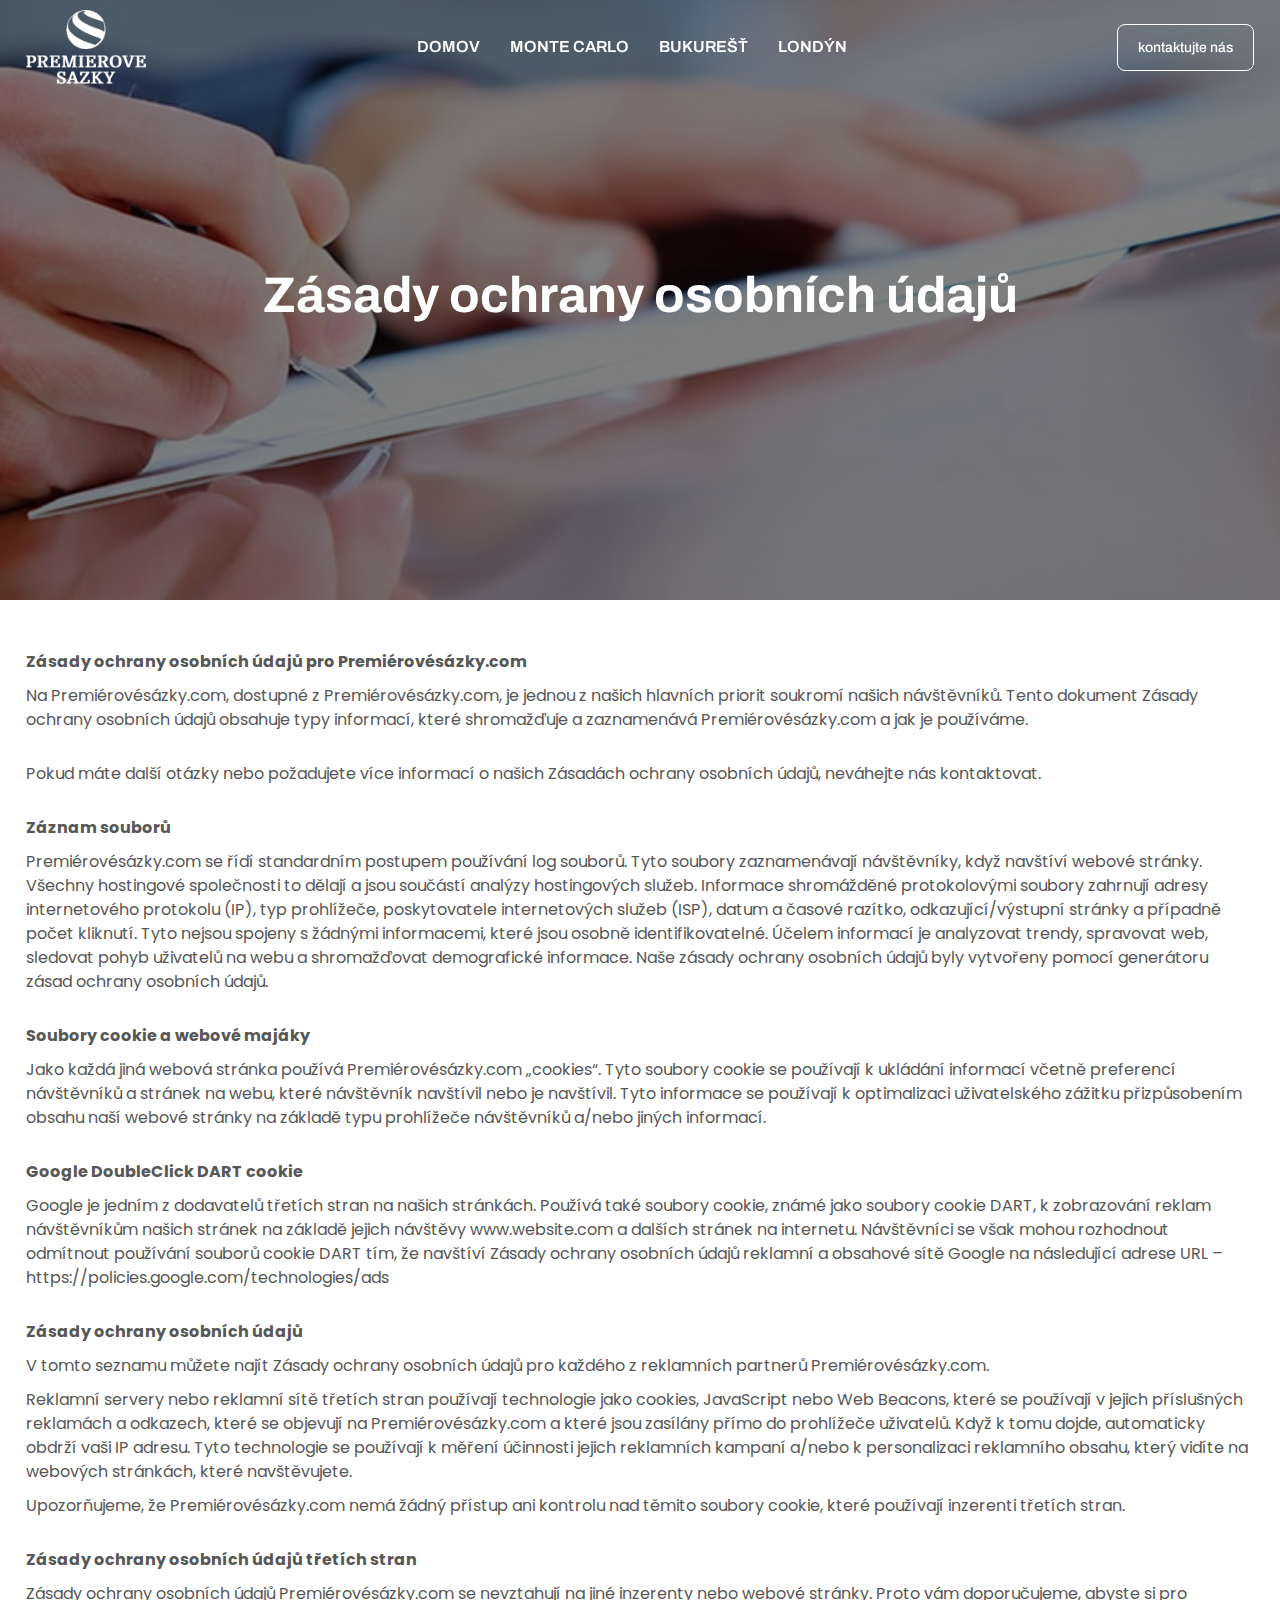
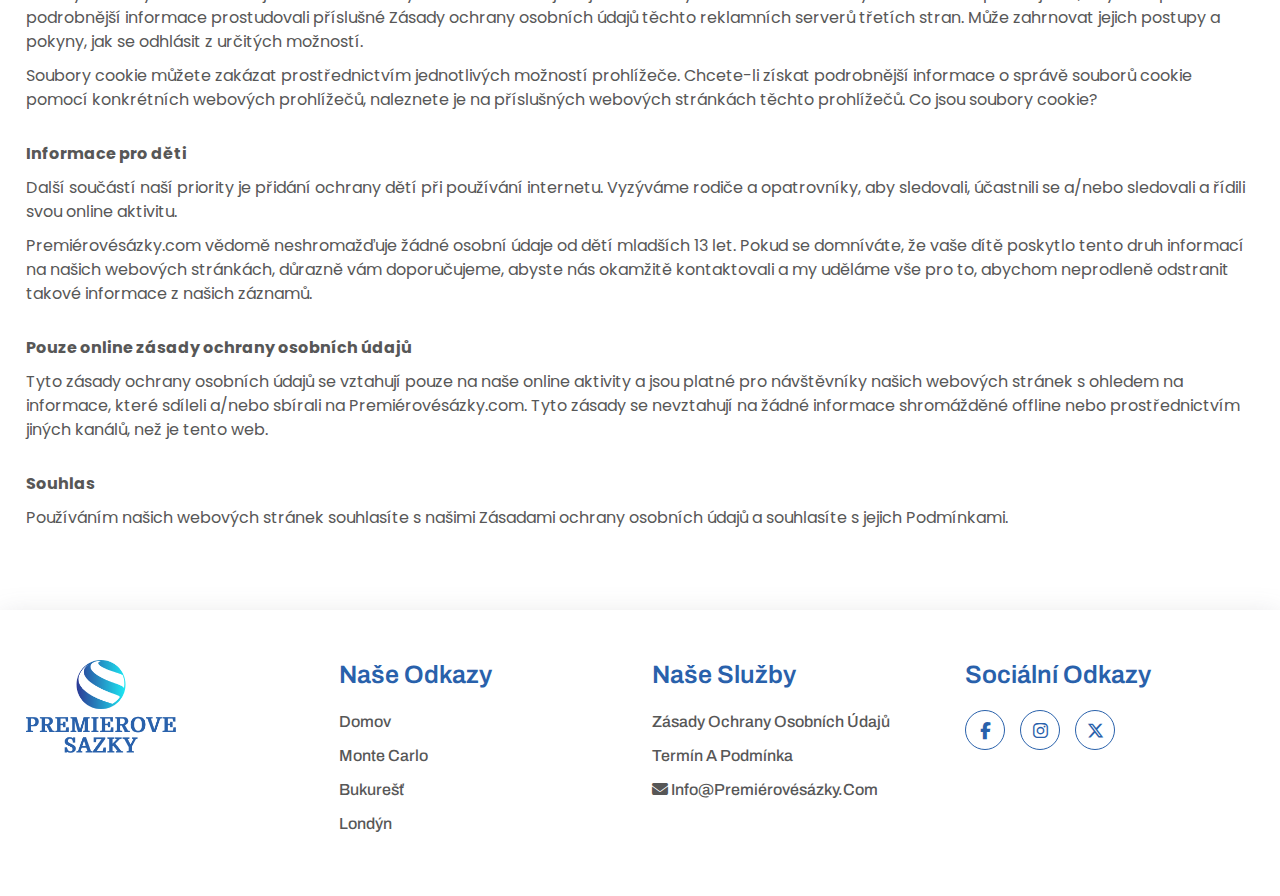
<file: privacy-policy.html>
<!DOCTYPE html>
<html lang="es">
  <head>
    <meta charset="UTF-8">
    <meta name="viewport" content="width=device-width, initial-scale=1.0">
    <link rel="stylesheet" href="assets/css/bootstrap.min.css">
    <link rel="stylesheet" href="https://cdnjs.cloudflare.com/ajax/libs/font-awesome/6.5.2/css/all.min.css">
    <link rel="stylesheet" href="https://unpkg.com/aos@2.3.0/dist/aos.css">
    <link rel="icon" href="assets/images/fav-icn.png">
    <link rel="stylesheet" href="assets/css/style.css">
    <link rel="stylesheet" href="assets/css/media.css">
    <title> Zásady ochrany osobních údajů</title>
  </head>
  <body class="monte-carlo">
  <!-- header section start -->
  <header class="site-header">
    <div class="container">
        <nav>
          <div class="site-logo">
            <a href="index.html">
              <img src="assets/images/logo1.png" alt="">
            </a>
          </div>
          <div class="nav-bar">
              <ul>
                <li>
                  <a href="index.html" >
                    Domov
                  </a>
                </li>
                <li>
                  <a href="monte-carlo.html">
                    Monte Carlo
                  </a>
                </li>
                <li>
                  <a href="Bukurest.html">
                    Bukurešť
                  </a>
                </li>
                <li>
                  <a href="london.html">
                    Londýn
                  </a>
                </li>
              </ul>
              <div class="close">
                <i class="fa-solid fa-x"></i>
              </div>
          </div>
          <div class="contact-us">
            <a href="mailto:info@Premiérovésázky.com">kontaktujte nás
            </a>
          </div>
          <div class="toggle">
            <i class="fa-solid fa-bars"></i>
          </div>
        </nav>
    </div>
</header>
<!-- header section end -->
<!-- banner section start  -->
   <div class="sub-banner" style="background-image: url(./assets/images/policy-banner.jpg);">
    <div class="overlay"></div>
        <div class="container">
            <div class="sub-banner-wrap">
                <div class="sub-bnr-txt">
                    <h2>
                        Zásady ochrany osobních údajů
                    </h2>
                </div>
            </div>
        </div>
   </div>
<!-- banner section end -->

<div class="privacy-main ptb-50">
    <div class="container">
        <div class="privacy-wrap">
            <p>
                <strong>
                    Zásady ochrany osobních údajů pro Premiérovésázky.com
                </strong>
            </p>
            <p>
                Na Premiérovésázky.com, dostupné z Premiérovésázky.com, je jednou z našich hlavních
priorit soukromí našich návštěvníků. Tento dokument Zásady ochrany osobních údajů
obsahuje typy informací, které shromažďuje a zaznamenává Premiérovésázky.com a jak je
používáme.
            </p>
        </div>
        <div class="privacy-wrap">
            <p>
                Pokud máte další otázky nebo požadujete více informací o našich Zásadách ochrany
osobních údajů, neváhejte nás kontaktovat.
            </p>
        </div>
        <div class="privacy-wrap">
            <p>
                <strong>
                    Záznam souborů
                </strong>
            </p>
            <p>
                Premiérovésázky.com se řídí standardním postupem používání log souborů. Tyto soubory
zaznamenávají návštěvníky, když navštíví webové stránky. Všechny hostingové společnosti
to dělají a jsou součástí analýzy hostingových služeb. Informace shromážděné
protokolovými soubory zahrnují adresy internetového protokolu (IP), typ prohlížeče,
poskytovatele internetových služeb (ISP), datum a časové razítko, odkazující/výstupní
stránky a případně počet kliknutí. Tyto nejsou spojeny s žádnými informacemi, které jsou
osobně identifikovatelné. Účelem informací je analyzovat trendy, spravovat web, sledovat
pohyb uživatelů na webu a shromažďovat demografické informace. Naše zásady ochrany
osobních údajů byly vytvořeny pomocí generátoru zásad ochrany osobních údajů.
            </p>
        </div>
        <div class="privacy-wrap">
            <p>
                <strong>
                    Soubory cookie a webové majáky
                </strong>
            </p>
            <p>
                Jako každá jiná webová stránka používá Premiérovésázky.com „cookies“. Tyto soubory
cookie se používají k ukládání informací včetně preferencí návštěvníků a stránek na webu,
které návštěvník navštívil nebo je navštívil. Tyto informace se používají k optimalizaci
uživatelského zážitku přizpůsobením obsahu naší webové stránky na základě typu
prohlížeče návštěvníků a/nebo jiných informací.
            </p>
        </div>
        <div class="privacy-wrap">
            <p>
                <strong>
                    Google DoubleClick DART cookie
                </strong>
            </p>
            <p>
                Google je jedním z dodavatelů třetích stran na našich stránkách. Používá také soubory
cookie, známé jako soubory cookie DART, k zobrazování reklam návštěvníkům našich
stránek na základě jejich návštěvy www.website.com a dalších stránek na internetu.
Návštěvníci se však mohou rozhodnout odmítnout používání souborů cookie DART tím, že
navštíví Zásady ochrany osobních údajů reklamní a obsahové sítě Google na následující
adrese URL – https://policies.google.com/technologies/ads
            </p>
        </div>
        <div class="privacy-wrap">
            <p>
                <strong>
                    Zásady ochrany osobních údajů
                </strong>
            </p>
            <p>
                V tomto seznamu můžete najít Zásady ochrany osobních údajů pro každého z reklamních
partnerů Premiérovésázky.com.
            </p>
            <p>
                Reklamní servery nebo reklamní sítě třetích stran používají technologie jako cookies,
JavaScript nebo Web Beacons, které se používají v jejich příslušných reklamách a
odkazech, které se objevují na Premiérovésázky.com a které jsou zasílány přímo do
prohlížeče uživatelů. Když k tomu dojde, automaticky obdrží vaši IP adresu. Tyto technologie

se používají k měření účinnosti jejich reklamních kampaní a/nebo k personalizaci reklamního
obsahu, který vidíte na webových stránkách, které navštěvujete.
            </p>
            <p>
                Upozorňujeme, že Premiérovésázky.com nemá žádný přístup ani kontrolu nad těmito
soubory cookie, které používají inzerenti třetích stran.
            </p>
        </div>
        <div class="privacy-wrap">
            <p>
                <strong>
                    Zásady ochrany osobních údajů třetích stran
                </strong>
            </p>
            <p>
                Zásady ochrany osobních údajů Premiérovésázky.com se nevztahují na jiné inzerenty nebo
webové stránky. Proto vám doporučujeme, abyste si pro podrobnější informace prostudovali
příslušné Zásady ochrany osobních údajů těchto reklamních serverů třetích stran. Může
zahrnovat jejich postupy a pokyny, jak se odhlásit z určitých možností.
            </p>
            <p>
                Soubory cookie můžete zakázat prostřednictvím jednotlivých možností prohlížeče. Chcete-li
získat podrobnější informace o správě souborů cookie pomocí konkrétních webových
prohlížečů, naleznete je na příslušných webových stránkách těchto prohlížečů. Co jsou
soubory cookie?
            </p>
        </div>
        <div class="privacy-wrap">
            <p>
                <strong>
                    Informace pro děti
                </strong>
            </p>
            <p>
                Další součástí naší priority je přidání ochrany dětí při používání internetu. Vyzýváme rodiče a
opatrovníky, aby sledovali, účastnili se a/nebo sledovali a řídili svou online aktivitu.
            </p>
            <p>
                Premiérovésázky.com vědomě neshromažďuje žádné osobní údaje od dětí mladších 13 let.
Pokud se domníváte, že vaše dítě poskytlo tento druh informací na našich webových
stránkách, důrazně vám doporučujeme, abyste nás okamžitě kontaktovali a my uděláme vše
pro to, abychom neprodleně odstranit takové informace z našich záznamů.
            </p>
        </div>
        <div class="privacy-wrap">
            <p>
                <strong>
                    Pouze online zásady ochrany osobních údajů
                </strong>
            </p>
            <p>
                Tyto zásady ochrany osobních údajů se vztahují pouze na naše online aktivity a jsou platné
pro návštěvníky našich webových stránek s ohledem na informace, které sdíleli a/nebo
sbírali na Premiérovésázky.com. Tyto zásady se nevztahují na žádné informace
shromážděné offline nebo prostřednictvím jiných kanálů, než je tento web.
            </p>
        </div>
        <div class="privacy-wrap">
            <p>
                <strong>
                    Souhlas
                </strong>
            </p>
            <p>
                Používáním našich webových stránek souhlasíte s našimi Zásadami ochrany osobních
údajů a souhlasíte s jejich Podmínkami.
            </p>
        </div>
    </div>
</div>




 <!-- footer section start -->
 <footer class="site-footer ptb-50">
  <div class="container">
     <div class="row">
      <div class="col-lg-3 col-md-6">
        <div class="footer-logo">
          <a href="index.html">
            <img src="assets/images/logo1.png" alt="">
          </a>
        </div>
    </div>
    <div class="col-lg-3 col-md-6">
        <div class="footer-heading">
            <h4>
              Naše odkazy
            </h4>
        </div>
        <div class="footer-links">
          <ul>
            <li>
              <a href="index.html">
                Domov
              </a>
            </li>
            <li>
              <a href="monte-carlo.html">
                Monte Carlo
              </a>
            </li>
            <li>
              <a href="Bukurest.html">
                Bukurešť
              </a>
            </li>
            <li>
              <a href="london.html">
                Londýn
              </a>
            </li>
          </ul>
        </div>
    </div>
    <div class="col-lg-3 col-md-6">
      <div class="footer-heading">
          <h4>
          naše služby
          </h4>
      </div>
      <div class="footer-links">
        <ul>
          <li>
            <a href="privacy-policy.html">
              Zásady ochrany osobních údajů
            </a>
          </li>
          <li>
            <a href="term-and-condition.html">
              termín a podmínka
            </a>
          </li>
          <li>
            <a href="mailto:info@Premiérovésázky.com">
              <i class="fa-solid fa-envelope"></i>
              info@Premiérovésázky.com
            </a>
          </li>
        </ul>
      </div>
   </div>
   <div class="col-lg-3 col-md-6">
    <div class="footer-heading">
        <h4>
          Sociální odkazy
        </h4>
    </div>
    <div class="social-links">
      <ul>
        <li>
          <a href="#">
            <i class="fa-brands fa-facebook-f"></i>
          </a>
        </li>
        <li>
          <a href="#">
            <i class="fa-brands fa-instagram"></i>
          </a>
        </li>
        <li>
          <a href="#">
            <i class="fa-brands fa-x-twitter"></i>
          </a>
        </li>
      </ul>
    </div>
 </div>
     </div>
  </div>
</footer>

 <!-- footer section end  -->
    <script src="assets/js/jquery-3.7.1.min.js"></script>
    <script src="https://unpkg.com/aos@2.3.0/dist/aos.js"></script>
    <script src="assets/js/bootstrap.bundle.min.js"></script>
    <script src="assets/js/custom.js"></script>
  </body>
</html>
</file>
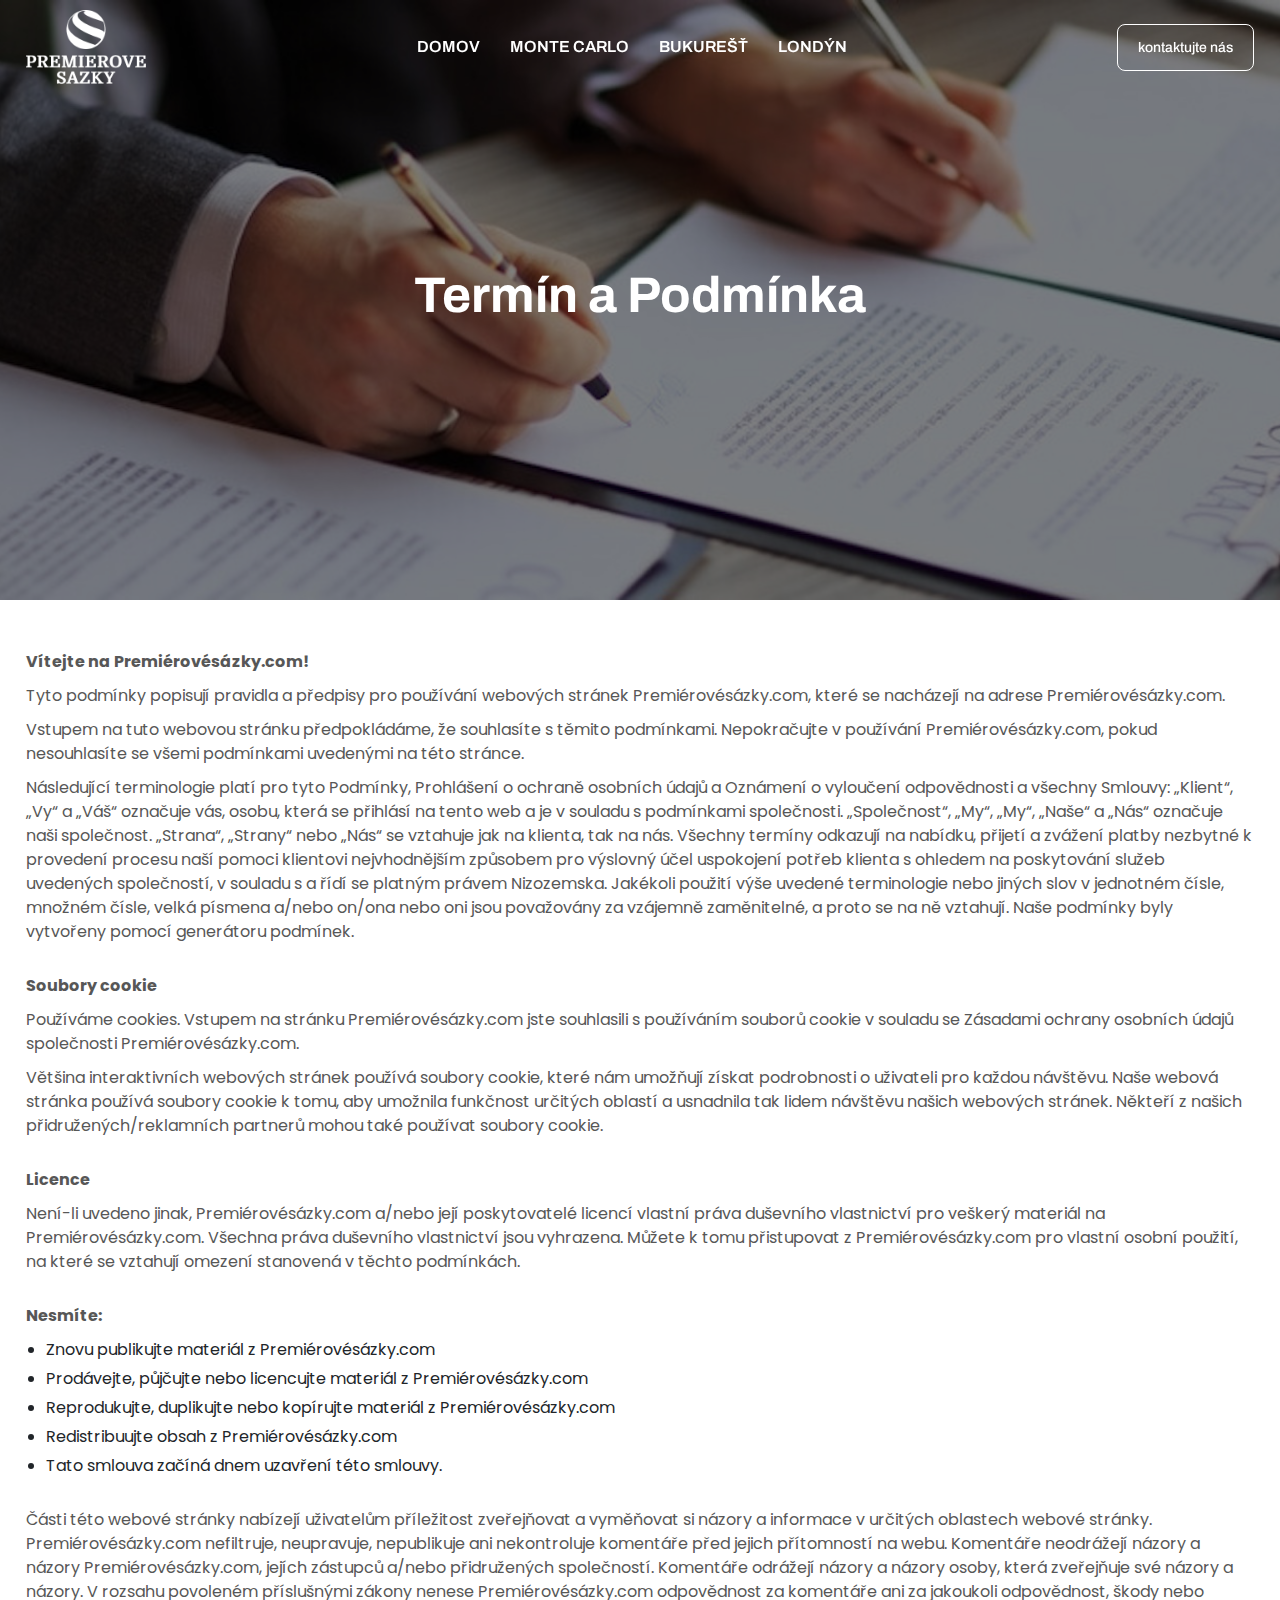
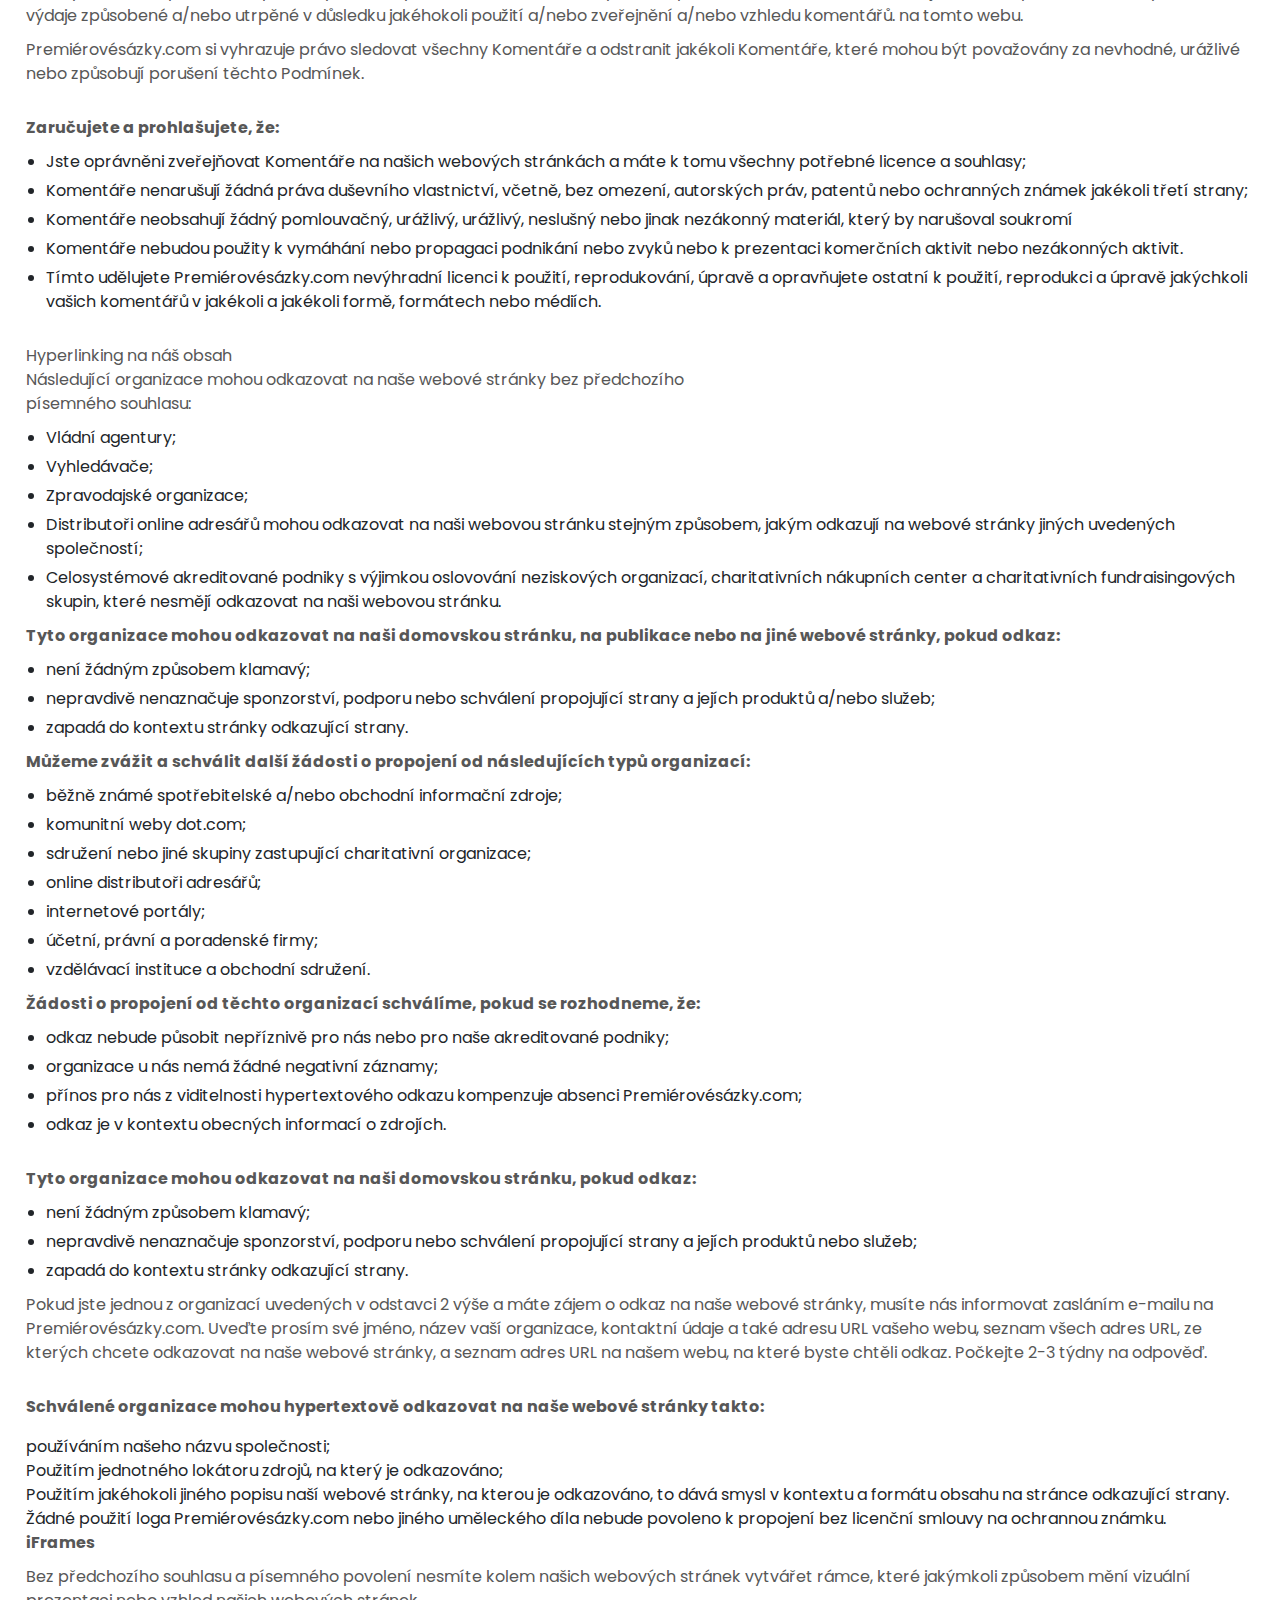
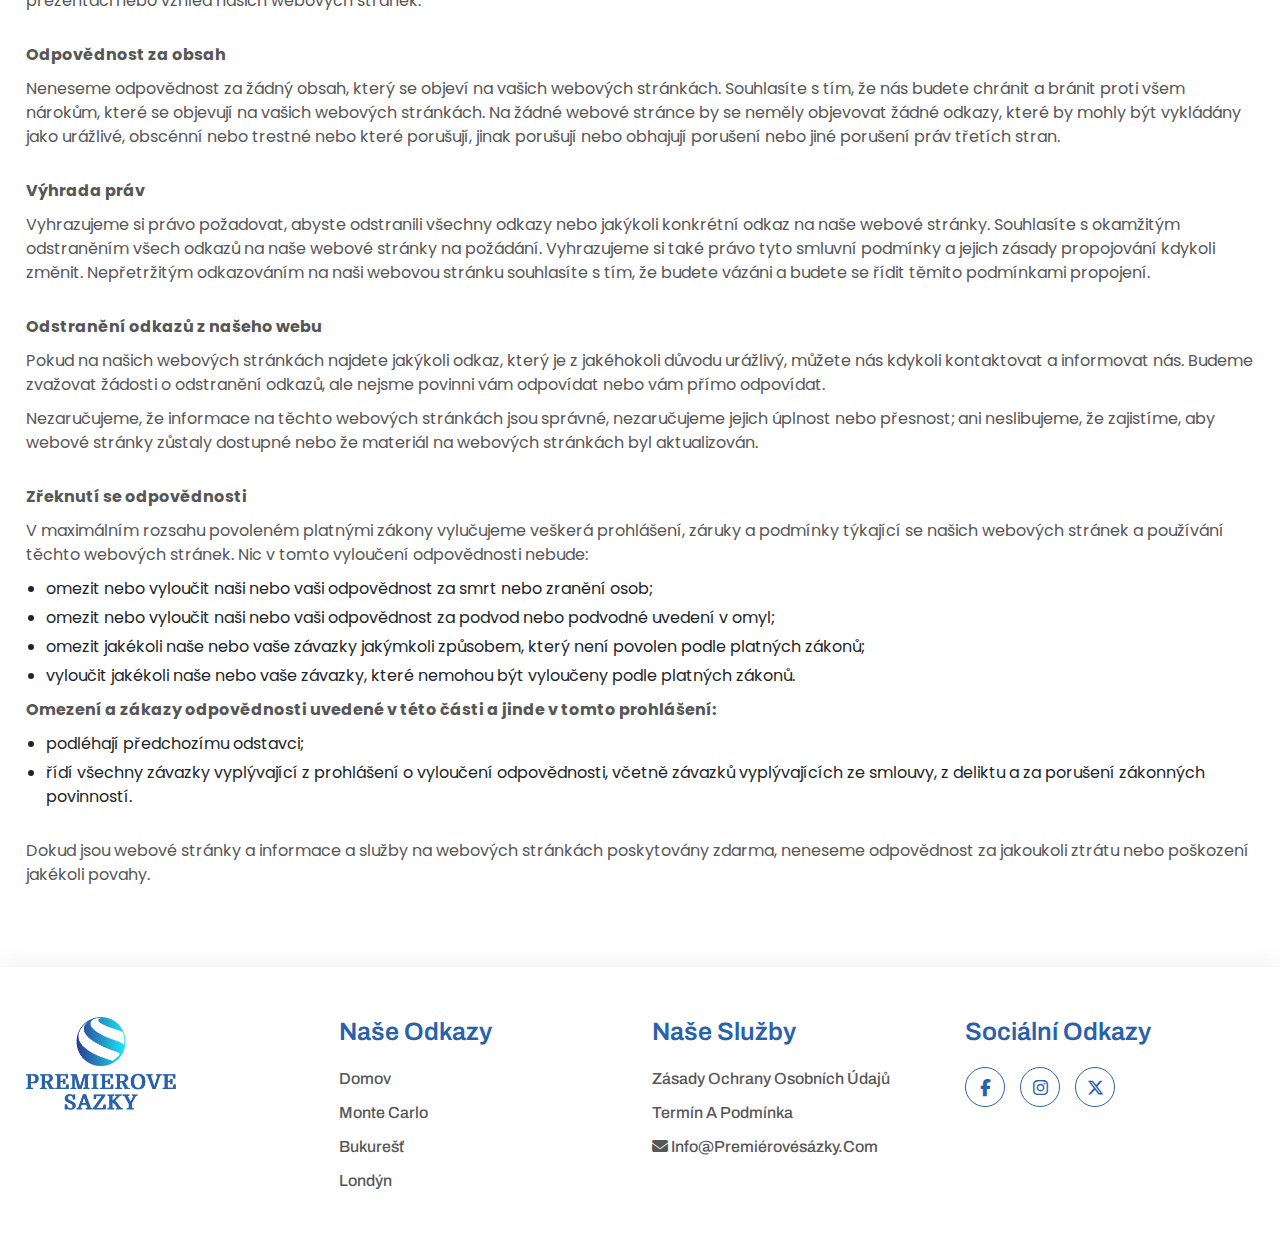
<file: term-and-condition.html>
<!DOCTYPE html>
<html lang="es">
  <head>
    <meta charset="UTF-8">
    <meta name="viewport" content="width=device-width, initial-scale=1.0">
    <link rel="stylesheet" href="assets/css/bootstrap.min.css">
    <link rel="stylesheet" href="https://cdnjs.cloudflare.com/ajax/libs/font-awesome/6.5.2/css/all.min.css">
    <link rel="stylesheet" href="https://unpkg.com/aos@2.3.0/dist/aos.css">
    <link rel="icon" href="assets/images/fav-icn.png">
    <link rel="stylesheet" href="assets/css/style.css">
    <link rel="stylesheet" href="assets/css/media.css">
    <title> Termín a Podmínka</title>
  </head>
  <body class="monte-carlo">
  <!-- header section start -->
  <header class="site-header">
    <div class="container">
        <nav>
          <div class="site-logo">
            <a href="index.html">
              <img src="assets/images/logo1.png" alt="">
            </a>
          </div>
          <div class="nav-bar">
              <ul>
                <li>
                  <a href="index.html" >
                    Domov
                  </a>
                </li>
                <li>
                  <a href="monte-carlo.html">
                    Monte Carlo
                  </a>
                </li>
                <li>
                  <a href="Bukurest.html">
                    Bukurešť
                  </a>
                </li>
                <li>
                  <a href="london.html">
                    Londýn
                  </a>
                </li>
              </ul>
              <div class="close">
                <i class="fa-solid fa-x"></i>
              </div>
          </div>
          <div class="contact-us">
            <a href="mailto:info@Premiérovésázky.com">kontaktujte nás
            </a>
          </div>
          <div class="toggle">
            <i class="fa-solid fa-bars"></i>
          </div>
        </nav>
    </div>
</header>
<!-- header section end -->
<!-- banner section start  -->
   <div class="sub-banner" style="background-image: url(./assets/images/term-banner.jpg);">
    <div class="overlay"></div>
        <div class="container">
            <div class="sub-banner-wrap">
                <div class="sub-bnr-txt">
                    <h2>
                        Termín a Podmínka
                    </h2>
                </div>
            </div>
        </div>
   </div>
<!-- banner section end -->

<div class="privacy-main ptb-50">
   <div class="container">
        <div class="privacy-wrap">
            <p>
                <strong>
                    Vítejte na Premiérovésázky.com!
                </strong>
            </p>
            <p>
                Tyto podmínky popisují pravidla a předpisy pro používání webových stránek
Premiérovésázky.com, které se nacházejí na adrese Premiérovésázky.com.
            </p>
            <p>
                Vstupem na tuto webovou stránku předpokládáme, že souhlasíte s těmito podmínkami.
Nepokračujte v používání Premiérovésázky.com, pokud nesouhlasíte se všemi podmínkami
uvedenými na této stránce.
            </p>
            <p>
                Následující terminologie platí pro tyto Podmínky, Prohlášení o ochraně osobních údajů a
Oznámení o vyloučení odpovědnosti a všechny Smlouvy: „Klient“, „Vy“ a „Váš“ označuje vás,
osobu, která se přihlásí na tento web a je v souladu s podmínkami společnosti. „Společnost“,
„My“, „My“, „Naše“ a „Nás“ označuje naši společnost. „Strana“, „Strany“ nebo „Nás“ se
vztahuje jak na klienta, tak na nás. Všechny termíny odkazují na nabídku, přijetí a zvážení
platby nezbytné k provedení procesu naší pomoci klientovi nejvhodnějším způsobem pro
výslovný účel uspokojení potřeb klienta s ohledem na poskytování služeb uvedených
společností, v souladu s a řídí se platným právem Nizozemska. Jakékoli použití výše
uvedené terminologie nebo jiných slov v jednotném čísle, množném čísle, velká písmena
a/nebo on/ona nebo oni jsou považovány za vzájemně zaměnitelné, a proto se na ně
vztahují. Naše podmínky byly vytvořeny pomocí generátoru podmínek.
            </p>
        </div>
        <div class="privacy-wrap">
            <p>
                <strong>
                    Soubory cookie
                </strong>
            </p>
            <p>
                Používáme cookies. Vstupem na stránku Premiérovésázky.com jste souhlasili s používáním
souborů cookie v souladu se Zásadami ochrany osobních údajů společnosti
Premiérovésázky.com.
            </p>
            <p>
                Většina interaktivních webových stránek používá soubory cookie, které nám umožňují získat
podrobnosti o uživateli pro každou návštěvu. Naše webová stránka používá soubory cookie
k tomu, aby umožnila funkčnost určitých oblastí a usnadnila tak lidem návštěvu našich
webových stránek. Někteří z našich přidružených/reklamních partnerů mohou také používat
soubory cookie.
            </p>
        </div>
        <div class="privacy-wrap">
            <p>
                <strong>
                    Licence
                </strong>
            </p>
            <p>
                Není-li uvedeno jinak, Premiérovésázky.com a/nebo její poskytovatelé licencí vlastní práva
duševního vlastnictví pro veškerý materiál na Premiérovésázky.com. Všechna práva
duševního vlastnictví jsou vyhrazena. Můžete k tomu přistupovat z Premiérovésázky.com
pro vlastní osobní použití, na které se vztahují omezení stanovená v těchto podmínkách.
            </p>
        </div>
        <div class="privacy-wrap">
            <p>
                <strong>
                    Nesmíte:
                </strong>
            </p>
            <ul>
                <li>
                    Znovu publikujte materiál z Premiérovésázky.com
                </li>
                <li>
                    Prodávejte, půjčujte nebo licencujte materiál z Premiérovésázky.com
                </li>
                <li>
                    Reprodukujte, duplikujte nebo kopírujte materiál z Premiérovésázky.com
                </li>
                <li>
                    Redistribuujte obsah z Premiérovésázky.com
                </li>
                <li>
                    Tato smlouva začíná dnem uzavření této smlouvy.
                </li>
            </ul>
        </div>
        <div class="privacy-wrap">
            <p>
                Části této webové stránky nabízejí uživatelům příležitost zveřejňovat a vyměňovat si názory
                a informace v určitých oblastech webové stránky. Premiérovésázky.com nefiltruje,
                neupravuje, nepublikuje ani nekontroluje komentáře před jejich přítomností na webu.
                Komentáře neodrážejí názory a názory Premiérovésázky.com, jejích zástupců a/nebo
                přidružených společností. Komentáře odrážejí názory a názory osoby, která zveřejňuje své
                názory a názory. V rozsahu povoleném příslušnými zákony nenese Premiérovésázky.com
                odpovědnost za komentáře ani za jakoukoli odpovědnost, škody nebo výdaje způsobené
                a/nebo utrpěné v důsledku jakéhokoli použití a/nebo zveřejnění a/nebo vzhledu komentářů.
                na tomto webu.
            </p>
            <p>
                Premiérovésázky.com si vyhrazuje právo sledovat všechny Komentáře a odstranit jakékoli
Komentáře, které mohou být považovány za nevhodné, urážlivé nebo způsobují porušení
těchto Podmínek.
            </p>
        </div>
        <div class="privacy-wrap">
            <p>
                <strong>
                    Zaručujete a prohlašujete, že:
                </strong>
            </p>
            <ul>
                <li>
                    Jste oprávněni zveřejňovat Komentáře na našich webových stránkách a máte k tomu
všechny potřebné licence a souhlasy;
                </li>
                <li>
                    Komentáře nenarušují žádná práva duševního vlastnictví, včetně, bez omezení, autorských
práv, patentů nebo ochranných známek jakékoli třetí strany;
                </li>
                <li>
                    Komentáře neobsahují žádný pomlouvačný, urážlivý, urážlivý, neslušný nebo jinak
nezákonný materiál, který by narušoval soukromí
                </li>
                <li>
                    Komentáře nebudou použity k vymáhání nebo propagaci podnikání nebo zvyků nebo k
prezentaci komerčních aktivit nebo nezákonných aktivit.
                </li>
                <li>
                    Tímto udělujete Premiérovésázky.com nevýhradní licenci k použití, reprodukování, úpravě a
opravňujete ostatní k použití, reprodukci a úpravě jakýchkoli vašich komentářů v jakékoli a
jakékoli formě, formátech nebo médiích.
                </li>
            </ul>
        </div>
        <div class="privacy-wrap">
            <p>
                Hyperlinking na náš obsah
                <br>
                Následující organizace mohou odkazovat na naše webové stránky bez předchozího
                <br>
                písemného souhlasu:
            </p>
            <ul>
                <li>
                    Vládní agentury;
                </li>
                <li>
                    Vyhledávače;
                </li>
                <li>
                    Zpravodajské organizace;
                </li>
                <li>
                    Distributoři online adresářů mohou odkazovat na naši webovou stránku stejným způsobem,
jakým odkazují na webové stránky jiných uvedených společností; 
                </li>
                <li>
                    Celosystémové akreditované podniky s výjimkou oslovování neziskových organizací,
charitativních nákupních center a charitativních fundraisingových skupin, které nesmějí
odkazovat na naši webovou stránku.
                </li>
            </ul>
            <p>
                <strong>
                    Tyto organizace mohou odkazovat na naši domovskou stránku, na publikace nebo na jiné
webové stránky, pokud odkaz:
                </strong>
            </p>
            <ul>
                <li>
                    není žádným způsobem klamavý;
                </li>
                <li>
                    nepravdivě
nenaznačuje sponzorství, podporu nebo schválení propojující strany a jejích produktů
a/nebo služeb;
                </li>
                <li>
                    zapadá do kontextu stránky odkazující strany.
                </li>
            </ul>
            <p>
                <strong>
                    Můžeme zvážit a schválit další žádosti o propojení od následujících typů organizací:
                </strong>
            </p>
            <ul>
                <li>
                    běžně známé spotřebitelské a/nebo obchodní informační zdroje;
                </li>
                <li>
                    komunitní weby dot.com;
                </li>
                <li>
                    sdružení nebo jiné skupiny zastupující charitativní organizace;
                </li>
                <li>
                    online distributoři adresářů;
                </li>
                <li>
                    internetové portály;
                </li>
                <li>
                    účetní, právní a poradenské firmy;
                </li>
                <li>
                    vzdělávací instituce a obchodní sdružení.
                </li>
            </ul>
            <p>
                <strong>
                    Žádosti o propojení od těchto organizací schválíme, pokud se rozhodneme, že:
                </strong>
            </p>
            <ul>
                <li>
                    odkaz
nebude působit nepříznivě pro nás nebo pro naše akreditované podniky;
                </li>
                <li>
                    organizace u
nás nemá žádné negativní záznamy;
                </li>
                <li>
                    přínos pro nás z viditelnosti hypertextového odkazu
kompenzuje absenci Premiérovésázky.com;
                </li>
                <li>
                    odkaz je v kontextu obecných informací o
zdrojích.
                </li>
            </ul>
        </div>
        <div class="privacy-wrap">
            <p>
                <strong>
                    Tyto organizace mohou odkazovat na naši domovskou stránku, pokud odkaz:
                </strong>
            </p>
            <ul>
                <li>
                    není
žádným způsobem klamavý;
                </li>
                <li>
                    nepravdivě nenaznačuje sponzorství, podporu nebo
schválení propojující strany a jejích produktů nebo služeb;
                </li>
                <li>
                    zapadá do kontextu stránky
odkazující strany.
                </li>
            </ul>
            <p>
                Pokud jste jednou z organizací uvedených v odstavci 2 výše a máte zájem o odkaz na naše
webové stránky, musíte nás informovat zasláním e-mailu na Premiérovésázky.com. Uveďte
prosím své jméno, název vaší organizace, kontaktní údaje a také adresu URL vašeho webu,
seznam všech adres URL, ze kterých chcete odkazovat na naše webové stránky, a seznam
adres URL na našem webu, na které byste chtěli odkaz. Počkejte 2-3 týdny na odpověď.
            </p>
        </div>
        <div class="privcay-wrap">
            <p>
                <strong>
                    Schválené organizace mohou hypertextově odkazovat na naše webové stránky takto:
                </strong>
            </p>
            <ul>
                <li>
                    používáním našeho názvu společnosti;
                </li>
                <li>
                    Použitím jednotného lokátoru zdrojů, na který je odkazováno;
                </li>
                <li>
                    Použitím jakéhokoli jiného popisu naší webové stránky, na kterou je odkazováno, to dává
smysl v kontextu a formátu obsahu na stránce odkazující strany.
                </li>
                <li>
                    Žádné použití loga Premiérovésázky.com nebo jiného uměleckého díla nebude povoleno k
propojení bez licenční smlouvy na ochrannou známku.
                </li>
            </ul>
        </div>
        <div class="privacy-wrap">
            <p>
                <strong>
                    iFrames
                </strong>
            </p>
            <p>
                Bez předchozího souhlasu a písemného povolení nesmíte kolem našich webových stránek
vytvářet rámce, které jakýmkoli způsobem mění vizuální prezentaci nebo vzhled našich
webových stránek.
            </p>
        </div>
        <div class="privacy-wrap">
            <p>
                <strong>
                    Odpovědnost za obsah
                </strong>
            </p>
            <p>
                Neneseme odpovědnost za žádný obsah, který se objeví na vašich webových stránkách.
Souhlasíte s tím, že nás budete chránit a bránit proti všem nárokům, které se objevují na
vašich webových stránkách. Na žádné webové stránce by se neměly objevovat žádné
odkazy, které by mohly být vykládány jako urážlivé, obscénní nebo trestné nebo které
porušují, jinak porušují nebo obhajují porušení nebo jiné porušení práv třetích stran.
            </p>
        </div>
        <div class="privacy-wrap">
            <p>
                <strong>
                    Výhrada práv
                </strong>
            </p>
            <p>
                Vyhrazujeme si právo požadovat, abyste odstranili všechny odkazy nebo jakýkoli konkrétní
odkaz na naše webové stránky. Souhlasíte s okamžitým odstraněním všech odkazů na naše
webové stránky na požádání. Vyhrazujeme si také právo tyto smluvní podmínky a jejich

zásady propojování kdykoli změnit. Nepřetržitým odkazováním na naši webovou stránku
souhlasíte s tím, že budete vázáni a budete se řídit těmito podmínkami propojení.
            </p>
        </div>
        <div class="privacy-wrap">
            <p>
                <strong>
                    Odstranění odkazů z našeho webu
                </strong>
            </p>
            <p>
                Pokud na našich webových stránkách najdete jakýkoli odkaz, který je z jakéhokoli důvodu
urážlivý, můžete nás kdykoli kontaktovat a informovat nás. Budeme zvažovat žádosti o
odstranění odkazů, ale nejsme povinni vám odpovídat nebo vám přímo odpovídat.
            </p>
            <p>
                Nezaručujeme, že informace na těchto webových stránkách jsou správné, nezaručujeme
jejich úplnost nebo přesnost; ani neslibujeme, že zajistíme, aby webové stránky zůstaly
dostupné nebo že materiál na webových stránkách byl aktualizován.
            </p>
        </div>
        <div class="privacy-wrap">
            <p>
                <strong>
                    Zřeknutí se odpovědnosti
                </strong>
            </p>
            <p>
                V maximálním rozsahu povoleném platnými zákony vylučujeme veškerá prohlášení, záruky
a podmínky týkající se našich webových stránek a používání těchto webových stránek. Nic v
tomto vyloučení odpovědnosti nebude:
            </p>
            <ul>
                <li>
                    omezit nebo vyloučit naši nebo vaši odpovědnost za smrt nebo zranění osob;
                </li>
                <li>
                    omezit nebo vyloučit naši nebo vaši odpovědnost za podvod nebo podvodné uvedení v
omyl;
                </li>
                <li>
                    omezit jakékoli naše nebo vaše závazky jakýmkoli způsobem, který není povolen podle
platných zákonů;
                </li>
                <li>
                    vyloučit jakékoli naše nebo vaše závazky, které nemohou být vyloučeny podle platných
zákonů.
                </li>
            </ul>
            <p>
                <strong>
                    Omezení a zákazy odpovědnosti uvedené v této části a jinde v tomto prohlášení:
                </strong>
            </p>
            <ul>
                <li>
                    podléhají předchozímu odstavci;
                </li>
                <li>
                    řídí všechny závazky vyplývající z prohlášení o
vyloučení odpovědnosti, včetně závazků vyplývajících ze smlouvy, z deliktu a za porušení
zákonných povinností.
                </li>
            </ul>
        </div>
        <div class="privacy-wrap">
            <p>
                Dokud jsou webové stránky a informace a služby na webových stránkách poskytovány
zdarma, neneseme odpovědnost za jakoukoli ztrátu nebo poškození jakékoli povahy.
            </p>
        </div>
   </div>
</div>




 <!-- footer section start -->
 <footer class="site-footer ptb-50">
    <div class="container">
       <div class="row">
        <div class="col-lg-3 col-md-6">
          <div class="footer-logo">
            <a href="index.html">
              <img src="assets/images/logo1.png" alt="">
            </a>
          </div>
      </div>
      <div class="col-lg-3 col-md-6">
          <div class="footer-heading">
              <h4>
                Naše odkazy
              </h4>
          </div>
          <div class="footer-links">
            <ul>
              <li>
                <a href="index.html">
                  Domov
                </a>
              </li>
              <li>
                <a href="monte-carlo.html">
                  Monte Carlo
                </a>
              </li>
              <li>
                <a href="Bukurest.html">
                  Bukurešť
                </a>
              </li>
              <li>
                <a href="london.html">
                  Londýn
                </a>
              </li>
            </ul>
          </div>
      </div>
      <div class="col-lg-3 col-md-6">
        <div class="footer-heading">
            <h4>
            naše služby
            </h4>
        </div>
        <div class="footer-links">
          <ul>
            <li>
              <a href="privacy-policy.html">
                Zásady ochrany osobních údajů
              </a>
            </li>
            <li>
              <a href="term-and-condition.html">
                termín a podmínka
              </a>
            </li>
            <li>
              <a href="mailto:info@Premiérovésázky.com">
                <i class="fa-solid fa-envelope"></i>
                info@Premiérovésázky.com
              </a>
            </li>
          </ul>
        </div>
     </div>
     <div class="col-lg-3 col-md-6">
      <div class="footer-heading">
          <h4>
            Sociální odkazy
          </h4>
      </div>
      <div class="social-links">
        <ul>
          <li>
            <a href="#">
              <i class="fa-brands fa-facebook-f"></i>
            </a>
          </li>
          <li>
            <a href="#">
              <i class="fa-brands fa-instagram"></i>
            </a>
          </li>
          <li>
            <a href="#">
              <i class="fa-brands fa-x-twitter"></i>
            </a>
          </li>
        </ul>
      </div>
   </div>
       </div>
    </div>
</footer>

 <!-- footer section end  -->
    <script src="assets/js/jquery-3.7.1.min.js"></script>
    <script src="https://unpkg.com/aos@2.3.0/dist/aos.js"></script>
    <script src="assets/js/bootstrap.bundle.min.js"></script>
    <script src="assets/js/custom.js"></script>
  </body>
</html>
</file>
<file: assets/css/style.css>
@import url('https://fonts.googleapis.com/css2?family=Archivo:ital,wght@0,100..900;1,100..900&family=Poppins:ital,wght@0,100;0,200;0,300;0,400;0,500;0,600;0,700;0,800;0,900;1,100;1,200;1,300;1,400;1,500;1,600;1,700;1,800;1,900&display=swap');

:root {
    --Secondary: #1ecfe6;
    --Primary: #2961ab;
    --bg: #F5F9FF;
    --white: #fff;
}

/* global css start here */

* {
    margin: 0;
    padding: 0;
    box-sizing: border-box;
}

body {
    margin: 0;
    padding: 0;
    font-family: "Poppins", sans-serif;
    /* background-color: var(--bg); */
}

h1,
h2,
h3,
h4,
h5,
h6 {
    font-family: "Archivo", sans-serif;
}

ul {
    padding-left: 0;
    margin-bottom: 0;
    list-style: none;
}

a {
    text-decoration: none;
    font-family: "Archivo", sans-serif;
}

.container {
    max-width: 1320px;
    margin: 0 auto;
    padding-left: 2%;
    padding-right: 2%;
}

img {
    width: 100%;
}

.overlay {
    position: absolute;
    top: 0;
    left: 0;
    height: 100%;
    width: 100%;
    background-color: #000;
    opacity: 0.5;
}
.pt-50 {
    padding-top: 50px ;
}

.ptb-50 {
    padding: 50px 0;
}

.ptb-70 {
    padding: 70px 0;
}

.pb-50 {
    padding-bottom: 50px;
}

.pb-70 {
    padding-bottom: 70px;
}
p{
    color: #575757;
}
/* global css end here */

/* header css start  */
.site-header {
    padding: 10px 0;
    position: fixed;
    top: 0;
    left: 0;
    width: 100%;
    z-index: 999;
}
.site-logo img {
    max-width: 150px;
    filter: brightness(0) invert(1);
}
.nav-bar ul{
    display: flex;
    align-items: center;
    justify-content: center;
}
.nav-bar ul li{
    margin: 0 15px;
}
.nav-bar ul li a{
    font-size: 18px;
    color: #fff;
    text-transform: uppercase;
    font-weight: 700;
    position: relative;
    transition: all 0.3s linear;

}

.nav-bar ul li a::before{
content: '';
position: absolute;
bottom: -15px;
left: 0;
width: 0;
height: 2px;
background-color: #fff;
transition: all 0.3s linear;

}
.nav-bar ul li a.active::before, .nav-bar ul li a:hover::before{
    width: 100%;
}
.nav-bar ul li a.active, .nav-bar ul li a:hover{
    color: #fff;
}

.contact-us a{
    font-size: 16px;
    font-weight: 500;
    padding: 15px 20px;
    background-color: transparent;
    border: 1px solid #fff;
    color: #fff;
    transition: all 0.3s linear;
    border-radius: 8px;
}
.contact-us a:hover{
    background-color: transparent;
    color: #fff;
}
.site-header nav{
    display: flex;
    justify-content: space-between;
    align-items: center;
}


.toggle, .close{
    display: none;
}
.site-header.fixed-header{
    position: fixed;
    top:0;
    left: 0;
    width: 100%;
    z-index: 999;
    background-color: #fff;
    box-shadow: rgba(100, 100, 111, 0.2) 0px 7px 29px 0px;
}
.site-header.fixed-header .site-logo img {
    filter: inherit;
}

.fixed-header .nav-bar ul li a.active, .fixed-header .nav-bar ul li a:hover {
    color: var(--Primary);
}
.fixed-header .nav-bar ul li a {
    color: #000;
}
.fixed-header .nav-bar ul li a::before{
background-color: var(--Primary);
}
.fixed-header .contact-us a{
background-color: var(--Primary);
border-color: #2961ab;
}
.fixed-header .contact-us a:hover{
    background-color: transparent;
    color: var(--Primary);
}

/* header css end  */
/* banner section css start */
.site-banner{
    background-image: url(../images/hero-banner.jpg);
    background-position: center;
    background-repeat: no-repeat;
    background-size: cover;
    height: 80vh;
    position: relative;
}
.site-banner .container{
    height: 100%;
}
.banner-wrap {
    height: 100%;
    max-width: 900px;
    display: flex;
    align-items: center;
    position: relative;
}
.banner-txt h1{
    font-size: 70px;
    color: #fff;
    line-height: 1.1;
    font-weight: 700;
}
.banner-txt p{
    font-size: 22px;
    color: #fff;
}
/* banner section css end  */
/* banner bottom text css  */
.bottom-text{
    max-width: 1200px;
    margin: 0 auto;
    text-align: center;
}
.bottom-text h2{
    font-size: 35px;
    font-weight: 600;
    color: var(--Primary);
}
.bottom-text p{
    font-size: 18px;

}
.moretext {
    display: none;
  }
.top-txt {
    padding: 20px;
    text-align: center;
}
.top-txt h2 {
    font-size: 50px;        
    font-weight: 600;
    margin-bottom: 20px;
}
.top-txt p {
    font-size: 22px;
}
.top-sec-img{
    display: flex;
    justify-content: space-between;
    align-items: center;
    height: 500px;

}
.top-left-img{
    width: 49%;
    height: 100%;
    display: flex;
    justify-content: space-between;
    align-items: center;
    flex-direction: column;
}
.top-left-img img{
    height: 49%;
    width: 100%;
    object-fit: cover;
    border-radius: 10px;

}
.top-right-img{
    width: 49%;
    height: 100%;
}
.top-right-img img{
    height: 100%;
    width: 100%;
    object-fit: cover;
    border-radius: 10px;
}

.top-sec .row{
    align-items: center;
}
/* main section css start */
.main-wrap {
    background-color: var(--white);
    box-shadow: rgba(100, 100, 111, 0.2) 0px 7px 29px 0px;
    margin-bottom: 30px;
}
.main-img {
    height: 500px;
    overflow: hidden;
}
.main-img img{
    height: 100%;
    width: 100%;
    object-fit: cover;
}
.main-wrap .row{
    align-items: center;
}
.main-txt h3 {
    font-size: 30px;
    color: var(--Primary);
    font-weight: 600;
}
.main-txt p{
    font-size: 18px;
    margin: 15px  0;
}
.main-txt {
    padding: 20px;
}
/* main section css end */
/* card section start  */
.card-img {
    height: 100%;
}
.card-img img{
    height: 100%;
    width: 100%;
    object-fit: cover;
}
.card-wrap {
    position: relative;
    height: 450px;
    overflow: hidden;
    border-radius: 20px;
    margin-bottom: 20px;
}
.card-txt{
   position: absolute;
   bottom: 20px;
   left: 50%;
   transform: translateX(-50%);
}
.card-txt h4{
    font-size: 30px;
    color: #fff;
    font-weight: 700;
}
/* card section end */
/* disclaimer section css start */
.disclaimer-txt h4{
    font-size: 30px;
    color: var(--Primary);
    font-weight: 600;
}
.disclaimer-txt p{
    font-size: 16px;
}


/* disclaimer section css end  */


/* sub pages css start  */
.sub-banner{
    background-image: url(../images/hero-banner.jpg);
    background-position: center;
    background-repeat: no-repeat;
    background-size: cover;
    height: 600px;
    position: relative;
}
.sub-banner .container{
    height: 100%;
}
.sub-banner-wrap{
    height: 100%;
    width: 100%;
    display: flex;
    justify-content: center;
    align-items: center;
    position: relative;
}
.sub-bnr-txt h2{
    font-size: 60px;
    color: #fff;
    font-weight: 700;
    text-align: center;
}
.sub-bnr-txt p{
    font-size: 20px;
    text-align: center;
    color: #fff;
}
.monte-carlo .top-sec-img img{
    height: 100%;
    width: 100%;
    object-fit: cover;
}
.monte-carlo .top-txt p{
    font-size: 18px;
    text-align: center;
}
a.moreless-button {
    font-size: 16px;
    text-transform: uppercase;
    padding: 13px 40px;
    background-color: var(--Secondary);
    border: 1px solid #1ecfe6;
    transition: all 0.3s linear;
    color: #fff;
    font-weight: 500;
    display: inline-block;
    margin-top: 15px;
}
.site-heading h2{
    font-size: 40px;
    color: #000;
    font-weight: 700;
    text-align: center;
    margin: 50px auto;
    max-width: 600px;

}
.price{
    margin: 10px 0;
}
.price p{
    font-weight: 500;
    font-style: italic;
    margin: 5px 0;
}
.price p span{
display: block;
}
.price p span i{
    color: var(--Primary);
}
.read-more a{
    font-size: 16px;
    text-transform: uppercase;
    padding: 13px 40px;
    /*background-color: var(--Primary);
    */background-color: var(--Secondary);
    border: 1px solid #1ecfe6;
    transition: all 0.3s linear;
    color: #fff;
    font-weight: 500;
    display: inline-block;
    margin-top: 15px;

}
.read-more a:hover{
    background-color: transparent;
    color: #1ecfe6;
}
.privacy-wrap{
    /* margin: 20px 0; */
    margin-bottom: 30px;
}
.privacy-wrap ul{
    list-style: disc;
    padding-left: 20px;
    margin: 10px 0;
}
.privacy-wrap p, .privacy-wrap ul li{
    font-size: 16px;
    margin-bottom: 10px;
}
.privacy-wrap ul li{
    margin-bottom: 5px;
}
/* sub pages css end  */




/* faq css start */
.accordion-button::after {
    background-image: url("data:image/svg+xml,%3Csvg xmlns='http://www.w3.org/2000/svg' width='16' height='16' fill='currentColor' class='bi bi-plus' viewBox='0 0 16 16'%3E%3Cpath d='M8 4a.5.5 0 0 1 .5.5v3h3a.5.5 0 0 1 0 1h-3v3a.5.5 0 0 1-1 0v-3h-3a.5.5 0 0 1 0-1h3v-3A.5.5 0 0 1 8 4z'/%3E%3C/svg%3E");
    transition: all 0.5s;
}

.accordion-button:not(.collapsed)::after {
    background-image: url("data:image/svg+xml,%3Csvg xmlns='http://www.w3.org/2000/svg' width='16' height='16' fill='currentColor' class='bi bi-dash' viewBox='0 0 16 16'%3E%3Cpath d='M4 8a.5.5 0 0 1 .5-.5h7a.5.5 0 0 1 0 1h-7A.5.5 0 0 1 4 8z'/%3E%3C/svg%3E");
}

.accordion-button::after {
    transition: all 0.5s;
}

.accordion-item {
    background-color: #fff;
    border: none;
}

.accordion-button:not(.collapsed),
.accordion-button {
    color: #fff;
    background-color: var(--Secondary);
    box-shadow: none;
}

.accordion-item {
    margin-bottom: 15px;
}

.accordion-body {
    padding: 1rem 1.25rem;
    box-shadow: rgba(100, 100, 111, 0.2) 0px 7px 29px 0px;
}

:focus-visible {
    outline: none;
}

.accordion-button:focus {
    z-index: 3;
    border-color: transparent;
    outline: 0;
    box-shadow: none;
}

.accordion-button {
    border-radius: 10px !important;
    font-size: 18px;
}

.accordion-button:not(.collapsed) {
    border-bottom-left-radius: 0 !important;
    border-bottom-right-radius: 0 !important;
}

.accordion-button::after {
    filter: brightness(0) invert(1);
}

.site-heading h2 {
    font-size: 40px;
    color: var(--Primary);
    text-align: center;
    margin-bottom: 40px;
    font-weight: 600;
}

div#accordionExample {
    max-width: 900px;
    margin: 0 auto;
}

/* faq css end */





















/* footer css start  */
.site-footer{
    box-shadow: rgba(100, 100, 111, 0.2) 0px 7px 29px 0px;
}
.footer-logo img {
    max-width: 200px;
}
.footer-heading h4 {
    font-size: 30px;
    font-weight: 600;
    margin-bottom: 20px;
    text-transform: capitalize;
    color: var(--Primary);
}
.footer-links ul li a{
    font-size: 18px;
    color: #575757;
    position: relative;
    text-transform: capitalize;
    transition: all 0.3s linear;
    font-weight: 500;
}
.footer-links ul li a::before{
content: '';
position: absolute;
bottom: -5px;
left: 0;
width: 0%;
height: 2px;
background-color: var(--Primary);
transition: all 0.3s linear;

}
.footer-links ul li a:hover{
    color: var(--Primary);
}
.footer-links ul li a:hover::before{
    width: 100%;
}
.footer-links ul li {
    margin: 10px 0;
}
.social-links ul li a{
    display: inline-block;
    height: 50px;
    width: 50px;
    font-size: 20px;
    display: flex;
    justify-content: center;
    align-items: center;
    border: 1px solid #2961ab;
    border-radius: 70px;
    color: var(--Primary);
    transition: all 0.3s linear;

}
.social-links ul li a:hover{
    background-color: var(--Primary);
    color: var(--white);
}
.social-links ul li{
    padding-inline-end: 15px;
}
.social-links ul {
    display: flex;
    align-items: center;
}
/* footer css end  */
</file>
<file: assets/css/media.css>
@media(max-width:1500px){
    .site-logo img {
        max-width: 120px;
    }
    .nav-bar ul li a {
        font-size: 16px;
        font-weight: 600;
    }
    .contact-us a {
        font-size: 14px;
    }
    .banner-txt h1 {
        font-size: 50px;
    }
    .banner-txt p {
        font-size: 18px;
    }
    .top-txt h2 {
        font-size: 40px;
    }
    .top-txt p {
        font-size: 18px;
    }
    .main-txt h3 {
        font-size: 28px;
    }
    .main-txt p {
        font-size: 16px;
    }
    .bottom-text p {
        font-size: 16px;
    }
    .card-txt h4 {
        font-size: 28px;
    }
    .disclaimer-txt h4 {
        font-size: 28px;
    }
    .disclaimer-txt p {
        font-size: 14px;
    }
    .footer-logo img {
        max-width: 150px;
    }
    .footer-heading h4 {
        font-size: 25px;
    }
    .footer-links ul li a {
        font-size: 16px;
    }
    .social-links ul li a {
        height: 40px;
        width: 40px;
        font-size: 17px;
    }
    .sub-bnr-txt h2 {
        font-size: 50px;
    }
    .sub-bnr-txt p {
        font-size: 18px;
    }
    .site-heading h2 {
        font-size: 35px;
    }
    .read-more a {
        font-size: 14px;
        padding: 13px 30px;
    }
    .accordion-body {
        font-size: 14px;
    }
    .accordion-button {
        font-size: 16px;
    }
}
@media(max-width:1200px){
    .nav-bar ul li a {
        font-size: 14px;
    }
    .contact-us a {
        font-size: 13px;
        padding: 15px 15px;
    }
    .banner-txt h1 {
        font-size: 45px;
    }
    .banner-wrap {
        max-width: 650px;
    }
    .banner-txt p {
        font-size: 16px;
    }
    .top-txt h2 {
        font-size: 35px;
        margin-bottom: 15px;
    }
    .top-txt p {
        font-size: 16px;
    }
    .top-sec-img {
        height: 400px;
    }
    .main-txt h3 {
        font-size: 25px;
    }
    .main-txt {
        padding: 10px;
    }
    .card-txt h4 {
        font-size: 25px;
    }
    .card-wrap {
        height: 400px;
    }
    .disclaimer-txt h4 {
        font-size: 25px;
    }
    .footer-heading h4 {
        font-size: 22px;
    }
    .footer-links ul li a {
        font-size: 14px;
    }
    .footer-links ul li {
        margin: 8px 0;
    }
    .monte-carlo .top-txt p {
        font-size: 16px;
    }
    .monte-carlo .top-sec-img {
        height: 500px;
    }
    .sub-banner {
        height: 500px;
    }
}


@media(max-width:992px){
  
    .contact-us{
        display: none;
    }
    .toggle{
        display: block;
        font-size: 25px;
        color: #fff;
    }
    .fixed-header .toggle {
        color: #333;
    }
    .nav-bar ul li a{
        color: #000;
    }
    .nav-bar ul li a::before {
        background-color: #2961ab;
      
    }
    .nav-bar ul li a.active, .nav-bar ul li a:hover {
        color: #2961ab;
    }
    .nav-bar ul {
        align-items: flex-start;
        flex-direction: column;
    }
    .nav-bar ul li {
        margin: 15px 0px;
    }
    .nav-bar {
        position: fixed;
        top: 0;
        left: 0;
        background: #F5F9FF;
        height: 100vh;
        z-index: 999;
        width: 400px;
        padding: 50px;
        transform: translateX(-100%);
        transition: all 0.5s linear;
      
}
.menuToggle .nav-bar{
    transform: translateX(0%);
    box-shadow: rgba(0, 0, 0, 0.15) 1.95px 1.95px 2.6px;
}
    .close {
        display: block;
        position: absolute;
        top: 15px;
        right: 20px;
        font-size: 20px;
    }
    .site-footer .col-lg-3 {
        margin-bottom: 30px;
    }



}
@media(max-width:850px){
    .site-banner {
        height: 60vh;
    }
    .banner-txt h1 {
        font-size: 40px;
    }
    .top-sec .row {
        flex-direction: column-reverse;
    }
    .top-sec .col-md-5, .top-sec .col-md-7 {
        width: 100%;
    }
    .top-sec-img {
        height: 450px;
    }
    .top-txt {
        padding: 20px 0 0 0;
    }
    .top-txt h2 {
        font-size: 30px;
        margin-bottom: 10px;
    }
    .main-wrap .row {
        flex-direction: column;
    }
 .sec-wrap .row{
        flex-direction: column-reverse;
    }
    .main-wrap .col-md-5, .main-wrap .col-md-7{
        width: 100%;
    }
    .main-img {
        height: 400px;
    }
    .main-txt h3 {
        font-size: 22px;
    }
    .main-txt p {
        font-size: 14px;
        margin: 10px 0;
    }
    .main-txt {
        padding: 20px 10px;
    }
    .bottom-text p {
        padding: 0 20px;
        word-wrap: break-word;
    }
    .ptb-50 {
        padding: 30px 0;
    }
    .container {
        padding-left: 3%;
        padding-right: 3%;
    }
    .top-sec .col-md-6 {
        width: 100%;
    }
    .site-heading h2 {
        font-size: 30px;
        margin-bottom: 30px;
    }
    .read-more a {
        font-size: 14px;
        padding: 12px 25px;
    }
    .sub-bnr-txt h2 {
        font-size: 45px;
    }
    .sub-bnr-txt p {
        font-size: 16px;
    }
    .monte-carlo .top-sec-img {
        height: 400px;
    }
}
@media(max-width:767px){
    .nav-bar {
        width: 100%;
    }
    .banner-txt h1 {
        font-size: 35px;
    }
    .top-sec-img {
        height: 350px;
    }
    .top-txt h2 {
        font-size: 28px;
        margin-bottom: 10px;
    }
    .main-img {
        height: 350px;
    }
    .card-wrap {
        height: 350px;
        
    }
    .sub-bnr-txt h2 {
        font-size: 40px;
    }
    .monte-carlo .top-sec-img {
        height: 350px;
    }
    .monte-carlo .top-txt p {
        font-size: 14px;
    }
    .site-heading h2 {
        font-size: 25px;
        margin-bottom: 20px;
        margin-top: 0;
    }
    .privacy-wrap p, .privacy-wrap ul li {
        font-size: 14px;
    }
}

@media(max-width:575px){
    .site-logo img {
        max-width: 100px;
    }
    .site-banner {
        height: 50vh;
    }
    .banner-txt h1 {
        font-size: 30px;
    }
    .banner-txt p {
        font-size: 14px;
    }
    .top-sec-img {
        height: 300px;
    }
    .top-txt h2 {
        font-size: 25px;
        margin-bottom: 10px;
    }
    .top-txt p {
        font-size: 14px;
    }
    .main-img {
        height: 300px;
    }
    .card-txt h4 {
        font-size: 22px;
    }
    .disclaimer-txt h4 {
        font-size: 22px;
    }
    .sub-bnr-txt h2 {
        font-size: 35px;
    }
    .sub-banner {
        height: 400px;
    }
    .monte-carlo .top-sec-img {
        height: 300px;
    }
    .site-heading h2 {
        font-size: 22px;
    }
}
</file>
